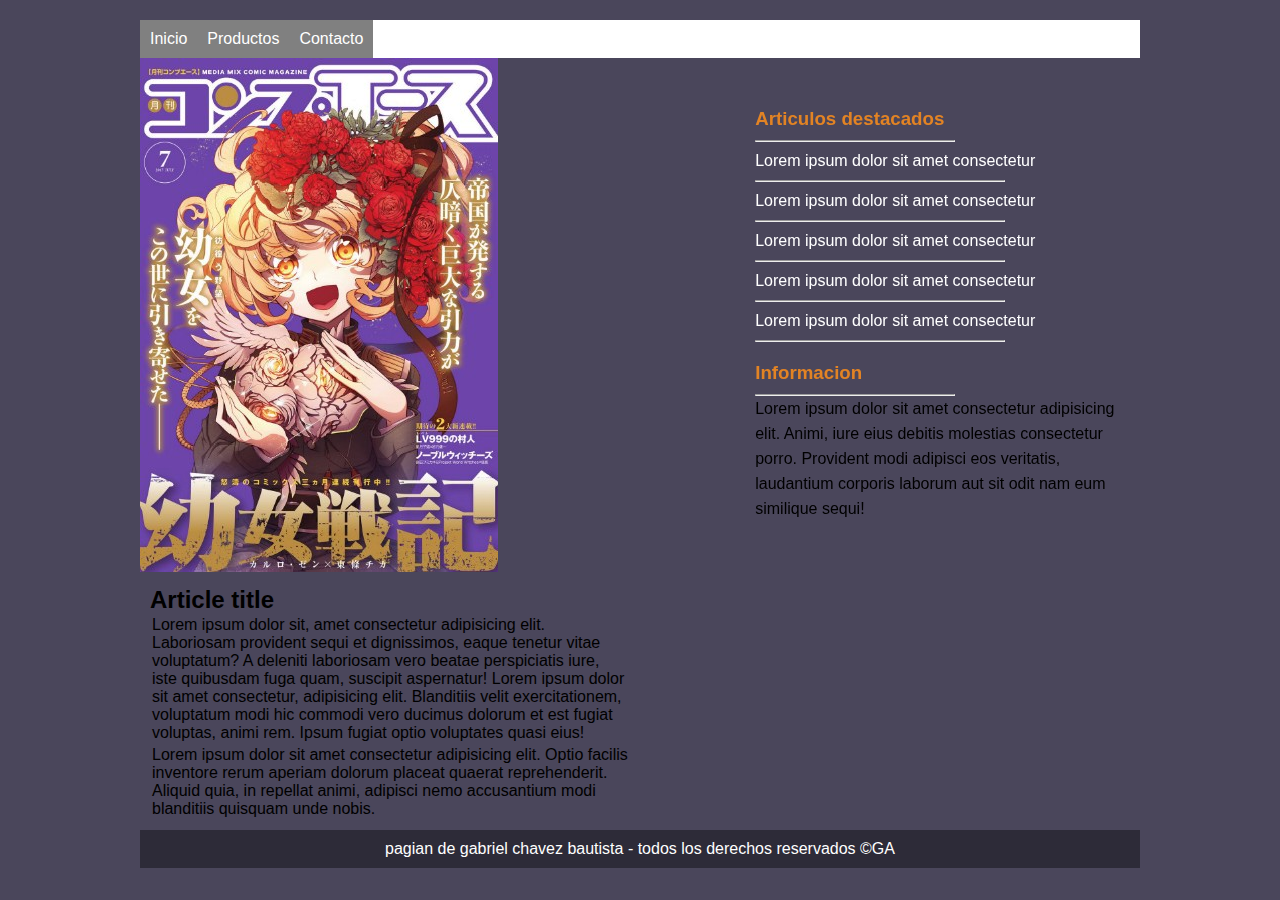
<file: index.html>
<!DOCTYPE html>
<html lang="en">
<head>
    <meta charset="UTF-8">
    <meta name="viewport" content="width=device-width, initial-scale=1.0">
    <link rel="stylesheet" href="Pruebas/style_p1.css">
    <title>Document</title>
</head>
<body>
    <div class="contenedor">
        <header>
            <nav>
                <ul>
                    <li><a href="#">Inicio</a></li>
                    <li><a href="#">Productos</a></li>
                    <li><a href="#">Contacto</a></li>
                </ul>
            </nav>
        </header>
        <section class="main">
            <div class="imagen">
                <img src="img/ScreenShot_20231009155623.jpg" alt="">
            </div>
            <section class="post">
                <article>
                        <h2>Article title</h2>
                    <p>
                        Lorem ipsum dolor sit, amet consectetur adipisicing elit. Laboriosam provident sequi et dignissimos, eaque tenetur vitae voluptatum? A deleniti laboriosam vero beatae perspiciatis iure, iste quibusdam fuga quam, suscipit aspernatur!
                        Lorem ipsum dolor sit amet consectetur, adipisicing elit. Blanditiis velit exercitationem, voluptatum modi hic commodi vero ducimus dolorum et est fugiat voluptas, animi rem. Ipsum fugiat optio voluptates quasi eius!
                    </p>
                    <p>
                        Lorem ipsum dolor sit amet consectetur adipisicing elit. Optio facilis inventore rerum aperiam dolorum placeat quaerat reprehenderit. Aliquid quia, in repellat animi, adipisci nemo accusantium modi blanditiis quisquam unde nobis.
                    </p>
                </article>
            </section>
        </section>
        <aside>
            <div class="widget">
                <h3 class="title">Articulos destacados</h3>
                <hr class="hr1">
                <ul>
                    <li><a href="#">Lorem ipsum dolor sit amet consectetur</a></li>
                    <hr>
                    <li><a href="#">Lorem ipsum dolor sit amet consectetur</a></li>
                    <hr>
                    <li><a href="#">Lorem ipsum dolor sit amet consectetur</a></li>
                    <hr>
                    <li><a href="#">Lorem ipsum dolor sit amet consectetur</a></li>
                    <hr>
                    <li><a href="#">Lorem ipsum dolor sit amet consectetur</a></li>
                    <hr>
                </ul>
            </div>
            <div class="widget">
                <h3 class="title">Informacion</h3>
                <hr class="hr1">
                <p>
                    Lorem ipsum dolor sit amet consectetur adipisicing elit. Animi, iure eius debitis molestias consectetur porro. Provident modi adipisci eos veritatis, laudantium corporis laborum aut sit odit nam eum similique sequi!
                </p>
            </div>
        </aside>
                <footer>
                    <p>pagian de gabriel chavez bautista - todos los derechos reservados &copy;GA</p>
                </footer>
    </div>
</body>
</html>
</file>
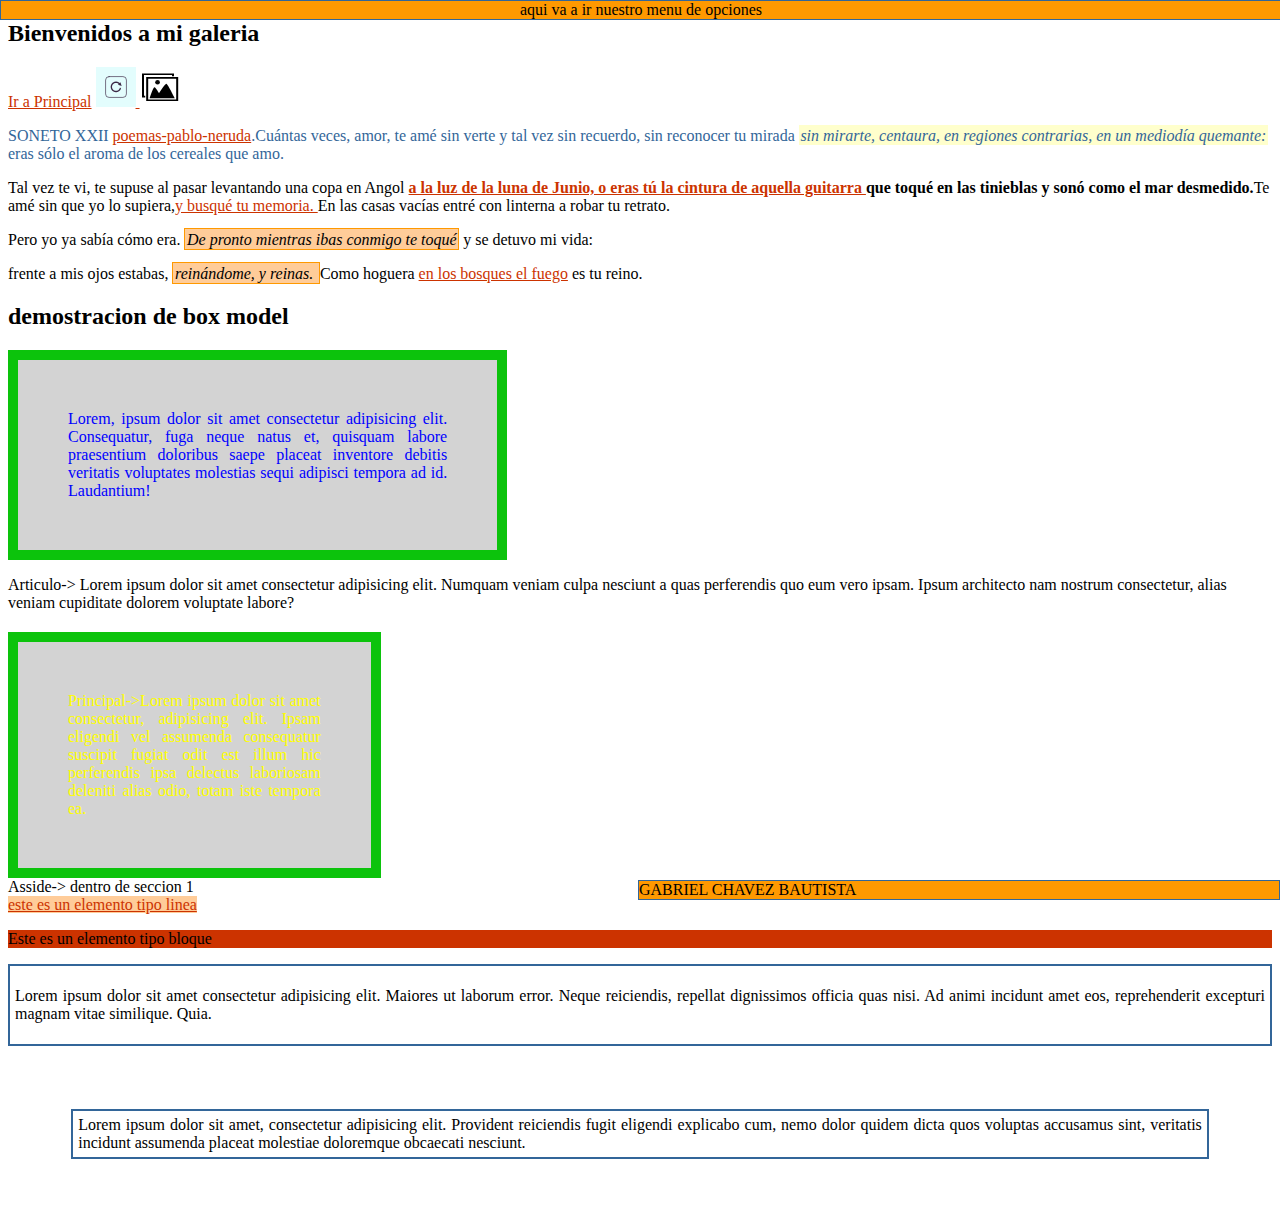
<file: paginas/galeria.html>
<!DOCTYPE html>
<html lang="en">
<head>
	<meta charset="UTF-8">
	<meta name="viewport" content="width=device-width, initial-scale=1.0">
	<title>Document</title>
	<link rel="stylesheet" href="../css/style.css">

</head>
<body>

<header class="header1">aqui va a ir nuestro menu de opciones</header>


	<h2> Bienvenidos a mi galeria</h2>
	<a href="../index.html">Ir a Principal</a>

	<a href="../index.html">
		<img src="../img/inicio.svg" width="40px"alt="Imagen no encontrada" stitle="Imagen para ir a inicio">
	</a>
	
	<a href="../paginas/galeria.html">
		<img src="../img/galeria.svg"width="40px" alt="Imagen no encontrada" title="Imagen para ir a galeria">
	</a>

	<div id="parrafo1">
		<p>SONETO XXII <a href="#">poemas-pablo-neruda</a>.Cuántas veces, amor, te amé sin verte y tal vez sin recuerdo,
			sin reconocer tu mirada <em>sin mirarte, centaura,
				en regiones contrarias, en un mediodía quemante:
				</em>eras sólo el aroma de los cereales que amo.
			</p>
	</div>

	<div class="parrafo2">
		<p>Tal vez te vi, te supuse al pasar levantando una copa
			en Angol <span><a href="#"> a la luz de la luna de Junio,
				o eras tú la cintura de aquella guitarra
				</a>que toqué en las tinieblas y sonó como el mar desmedido.</span>Te amé sin que yo lo supiera,<a href="#">y busqué tu memoria.
				</a>En las casas vacías entré con linterna a robar tu retrato.
			</p>
		<p>Pero yo ya sabía cómo era. <em class="especial">De pronto
			mientras ibas conmigo te toqué</em> y se detuvo mi vida:
		</p>
		<p>frente a mis ojos estabas, <em class="especial">reinándome, y reinas.
		</em>Como hoguera <a href="#">en los bosques el fuego</a> es tu reino.</p>
	</div>


<h2>demostracion de box model</h2>

<div class="ejemplo">Lorem, ipsum dolor sit amet consectetur adipisicing elit. Consequatur, fuga neque natus et, quisquam labore praesentium doloribus saepe placeat inventore debitis veritatis voluptates molestias sequi adipisci tempora ad id. Laudantium!</div>

<article class="articulo1">
	<p>Articulo-> Lorem ipsum dolor sit amet consectetur adipisicing elit. Numquam veniam culpa nesciunt a quas perferendis quo eum vero ipsam. Ipsum architecto nam nostrum consectetur, alias veniam cupiditate dolorem voluptate labore?</p>
</article>

<main class="main1">
	Principal->Lorem ipsum dolor sit amet consectetur, adipisicing elit. Ipsam eligendi vel assumenda consequatur suscipit fugiat odit est illum hic perferendis ipsa delectus laboriosam deleniti alias odio, totam iste tempora ea.
</main>

<section class="seccion1">
	<aside class="aside1">
		Asside-> dentro de seccion 1
	</aside>
</section>

<!-- TIPO LINEA -->
<a class="linea1" href="">este es un elemento tipo linea</a>
<!-- tipo bloque  -->
<p class="bloque1">Este es un elemento tipo bloque</p>

<div class="oculto">este divisor esta oculto</div>							

<div class="divstatic">
	<p>
		Lorem ipsum dolor sit amet consectetur adipisicing elit. Maiores ut laborum error. Neque reiciendis, repellat dignissimos officia quas nisi. Ad animi incidunt amet eos, reprehenderit excepturi magnam vitae similique. Quia.
	</p>
</div>

<div class="divrelative"> Lorem ipsum dolor sit amet, consectetur adipisicing elit. Provident reiciendis fugit eligendi explicabo cum, nemo dolor quidem dicta quos voluptas accusamus sint, veritatis incidunt assumenda placeat molestiae doloremque obcaecati nesciunt.</div>

<div class="divfixed1">GABRIEL CHAVEZ BAUTISTA</div>



</body>
</html>
</file>
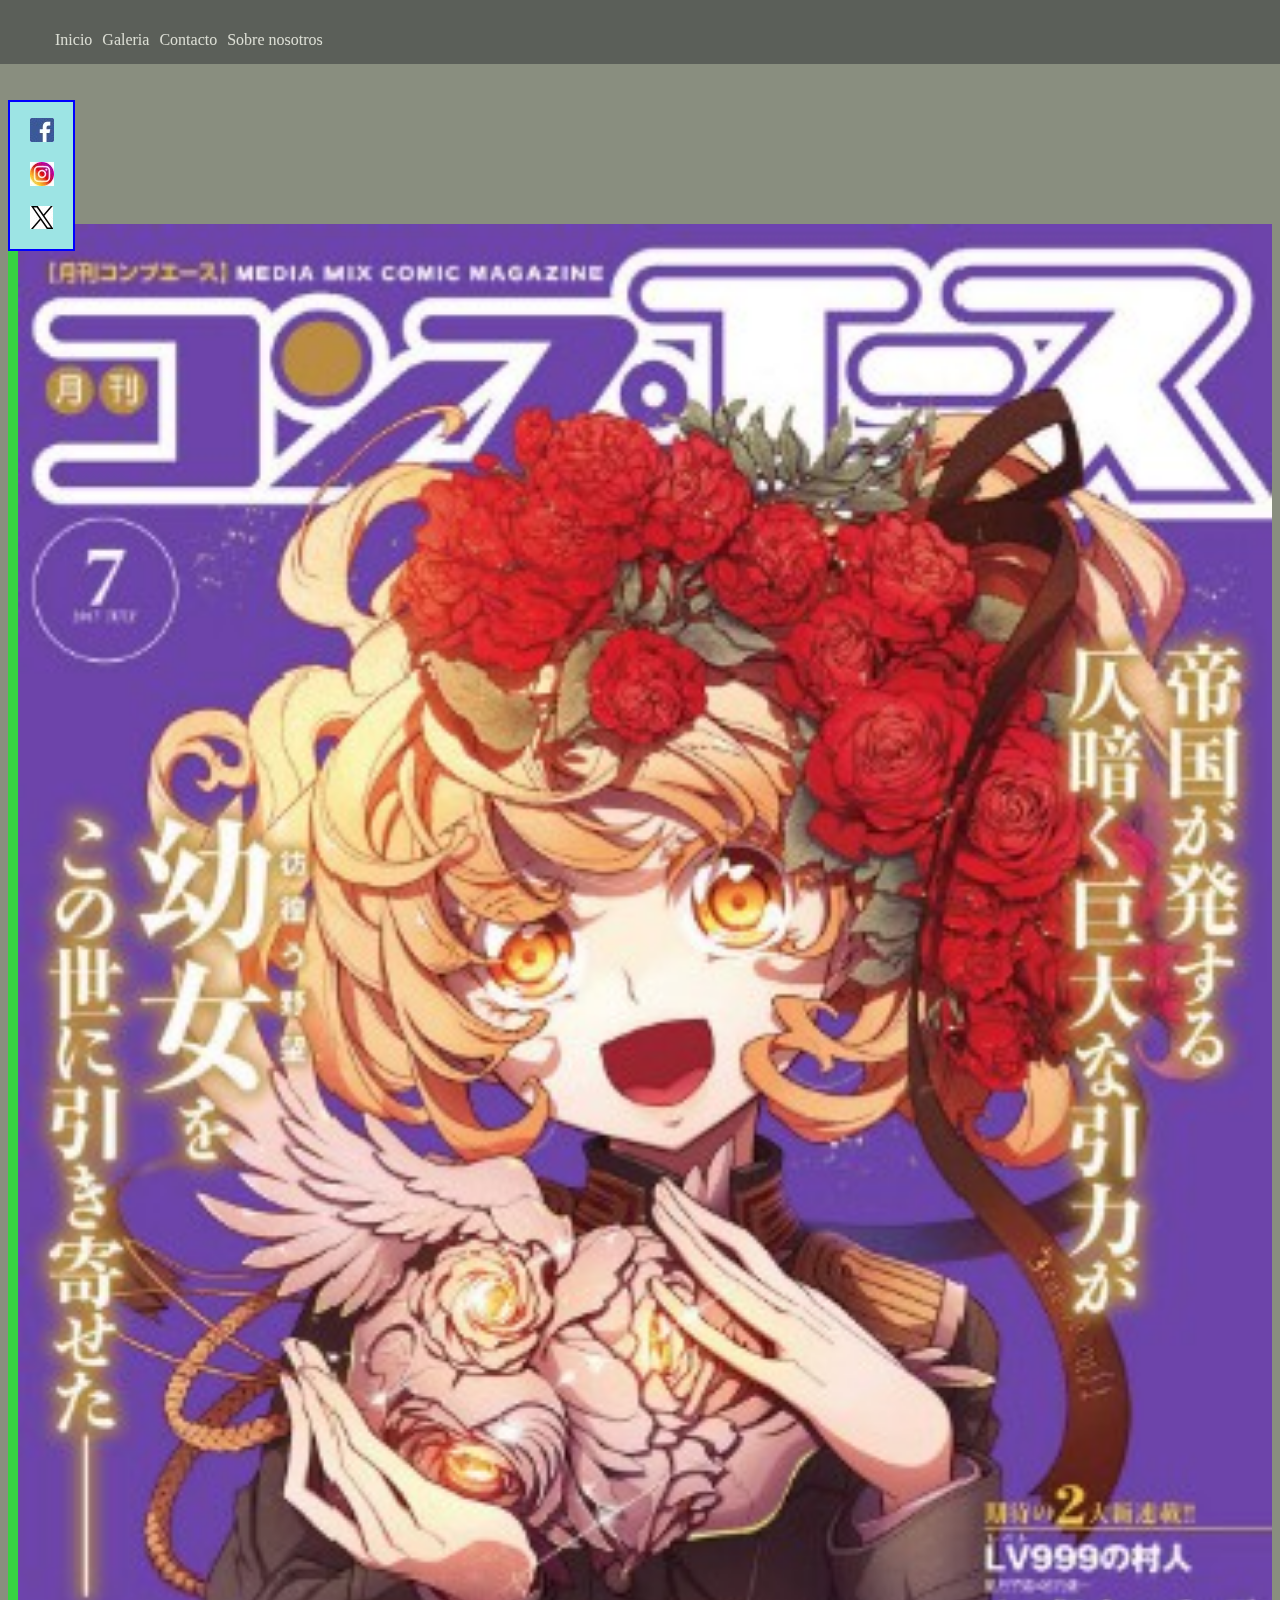
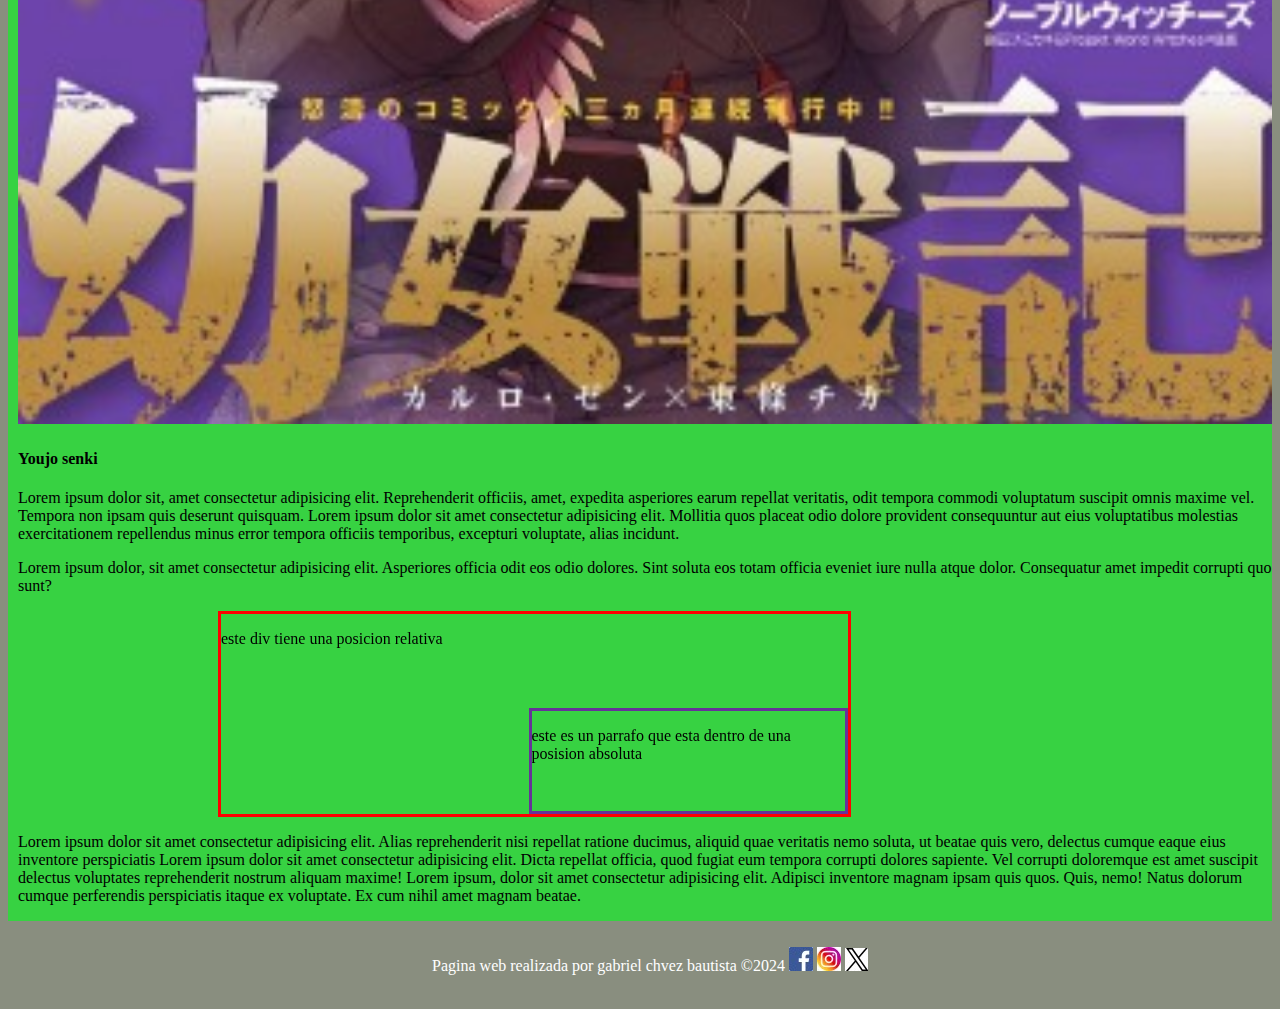
<file: paginas/layout.html>
<!DOCTYPE html>
<html>
<head>
    <meta charset="UTF-8" />
    <title>LAYOUT GABRIEL</title>
    <link rel="stylesheet" href="../css/styleLayout.css">
</head>
<body>
    <div class="posicionsticky">
        <p style="text-align: center;"><a href="https://www.facebook.com/" target="_blank"><img src="../img/Imagen de WhatsApp 2024-08-30 a las 09.32.47_cb61889a.jpg" alt=""></a>
        <p style="text-align: center;"><a href="https://www.instagram.com/" target="_blank"><img src="../img/Imagen de WhatsApp 2024-08-30 a las 09.32.46_3f6c49fa.jpg" alt=""></a>
        <p style="text-align: center;"><a href="https://x.com/?lang=es" target="_blank"><img src="../img/Imagen de WhatsApp 2024-08-30 a las 09.32.39_1b1432a6.jpg" alt=""></a></p>
    </div>
    <div class="container">
    <header class="headermenu">
        <nav class="menu">
            <ul>
                <li><a href="../index.html">Inicio</a></li>
                <li><a href="../paginas/layoutGaleria.html">Galeria</a></li>
                <li><a href="">Contacto</a></li>
                <li><a href="">Sobre nosotros</a></li>
            </ul>
        </nav>
    </header>

    <main class="descripcion" >
        <img src="../img/ScreenShot_20231009155623.jpg" alt="">
        <div class="texto">
            <h4>Youjo senki</h4>
            <p>
                Lorem ipsum dolor sit, amet consectetur adipisicing elit. Reprehenderit officiis, amet, expedita asperiores earum repellat veritatis, odit tempora commodi voluptatum suscipit omnis maxime vel. Tempora non ipsam quis deserunt quisquam.
                Lorem ipsum dolor sit amet consectetur adipisicing elit. Mollitia quos placeat odio dolore provident consequuntur aut eius voluptatibus molestias exercitationem repellendus minus error tempora officiis temporibus, excepturi voluptate, alias incidunt.
            </p>
            <p>
                Lorem ipsum dolor, sit amet consectetur adipisicing elit. Asperiores officia odit eos odio dolores. Sint soluta eos totam officia eveniet iure nulla atque dolor. Consequatur amet impedit corrupti quo sunt?
            </p>
        </div>

        <div class="posicionRelativa">
            <p>este div tiene una posicion relativa</p>
            <div class="posicionAbsoluta">
                <p>este es un parrafo que esta dentro de una posision absoluta</p>
            </div>
        </div>

        
        <div><p>Lorem ipsum dolor sit amet consectetur adipisicing elit. Alias reprehenderit nisi repellat ratione ducimus, aliquid quae veritatis nemo soluta, ut beatae quis vero, delectus cumque eaque eius inventore perspiciatis Lorem ipsum dolor sit amet consectetur adipisicing elit. Dicta repellat officia, quod fugiat eum tempora corrupti dolores sapiente. Vel corrupti doloremque est amet suscipit delectus voluptates reprehenderit nostrum aliquam maxime! Lorem ipsum, dolor sit amet consectetur adipisicing elit. Adipisci inventore magnam ipsam quis quos. Quis, nemo! Natus dolorum cumque perferendis perspiciatis itaque ex voluptate. Ex cum nihil amet magnam beatae.</p></div>
    </main>

    
    <footer>
    <p>Pagina web realizada por gabriel chvez bautista &copy;2024
        <a href="https://www.facebook.com/" target="_blank"><img src="../img/Imagen de WhatsApp 2024-08-30 a las 09.32.47_cb61889a.jpg" alt=""></a>
        <a href="https://www.instagram.com/" target="_blank"><img src="../img/Imagen de WhatsApp 2024-08-30 a las 09.32.46_3f6c49fa.jpg" alt=""></a>
        <a href="https://x.com/?lang=es" target="_blank"><img src="../img/Imagen de WhatsApp 2024-08-30 a las 09.32.39_1b1432a6.jpg" alt=""></a>
    </p>
    
</footer>
    </div>








</body>
</html>
</file>
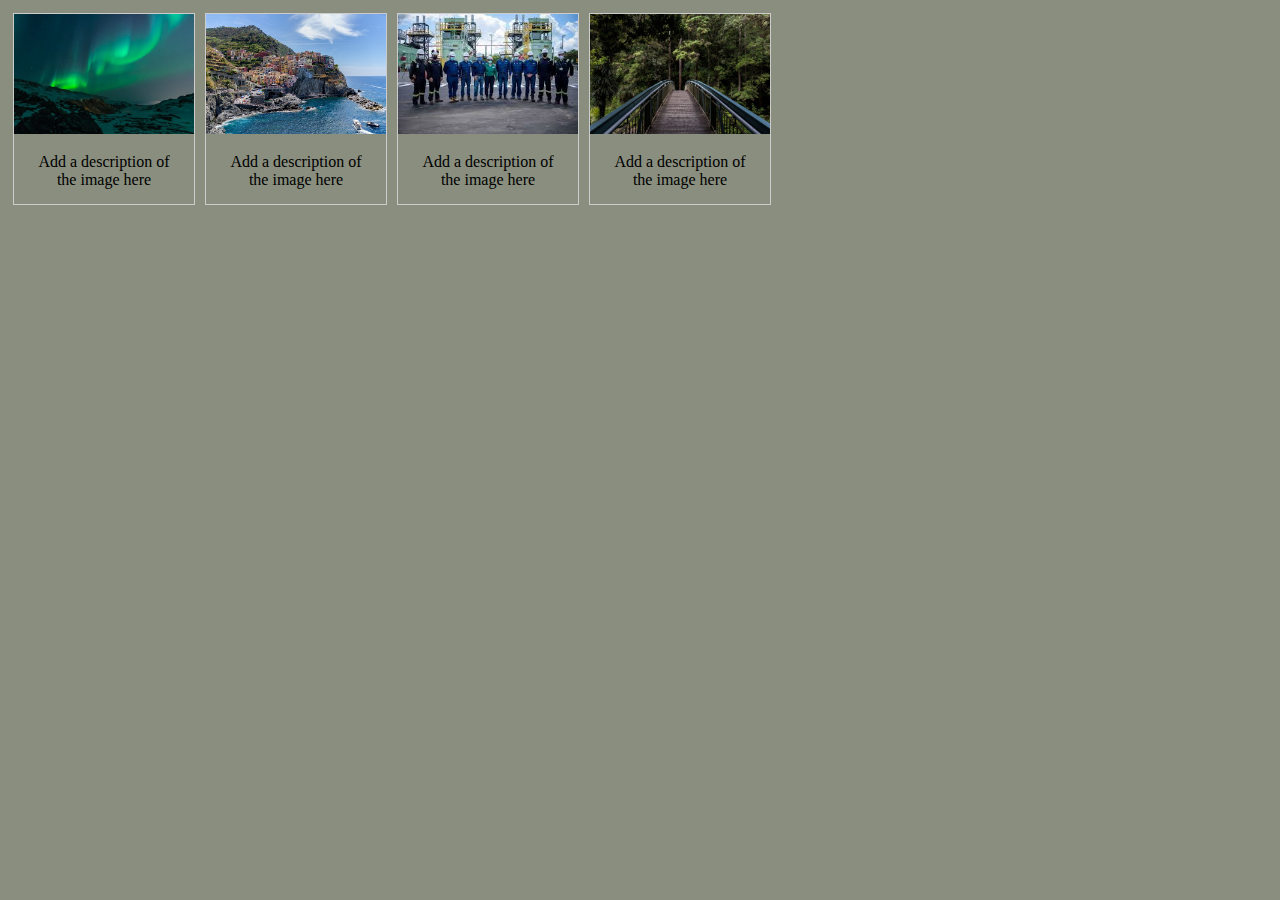
<file: paginas/layoutGaleria.html>
<!DOCTYPE html>
<html lang="en">
<head>
    <meta charset="UTF-8">
    <meta name="viewport" content="width=device-width, initial-scale=1.0">
    <title>layout galeria</title>
    <link rel="stylesheet" href="../css/styleLayout.css">
</head>
<body>
    <!-- aqui comienza GALERY -->
    <div class="gallery">
        <a target="_blank" href="img_5terre.jpg">
        <img src="../img/img_lights.jpg" alt="Cinque Terre" width="600" height="400">
        </a>
        <div class="desc">Add a description of the image here</div>
    </div>
    
    <div class="gallery">
        <a target="_blank" href="img_forest.jpg">
        <img src="../img/img_5terre.jpg" alt="Forest" width="600" height="400">
        </a>
        <div class="desc">Add a description of the image here</div>
    </div>
    
    <div class="gallery">
        <a target="_blank" href="img_lights.jpg">
        <img src="../img/images.jpeg" alt="Northern Lights" width="600" height="400">
        </a>
        <div class="desc">Add a description of the image here</div>
    </div>
    
    <div class="gallery">
        <a target="_blank" href="img_mountains.jpg">
        <img src="../img/img_forest.jpg" alt="Mountains" width="600" height="400">
        </a>
        <div class="desc">Add a description of the image here</div>
    </div>
    <!-- aqui termina GALERY -->
</body>
</html>
</file>
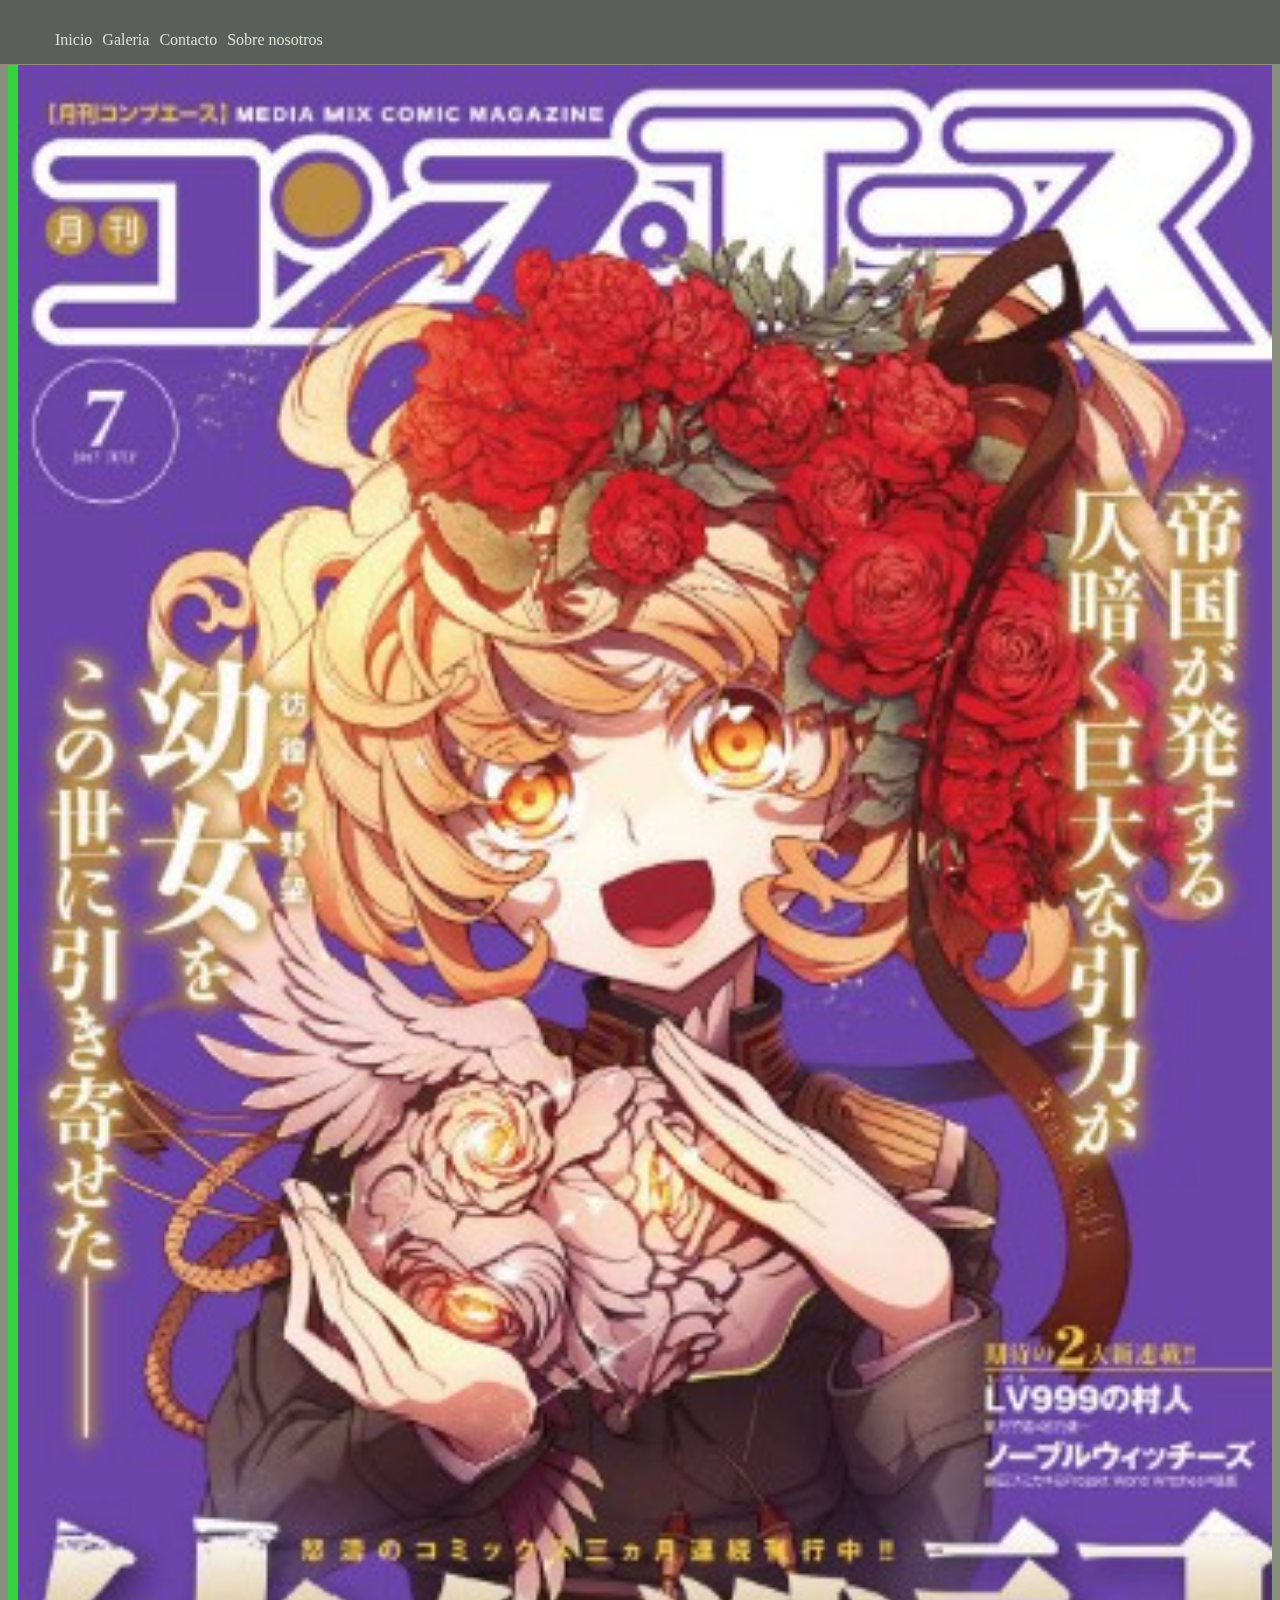
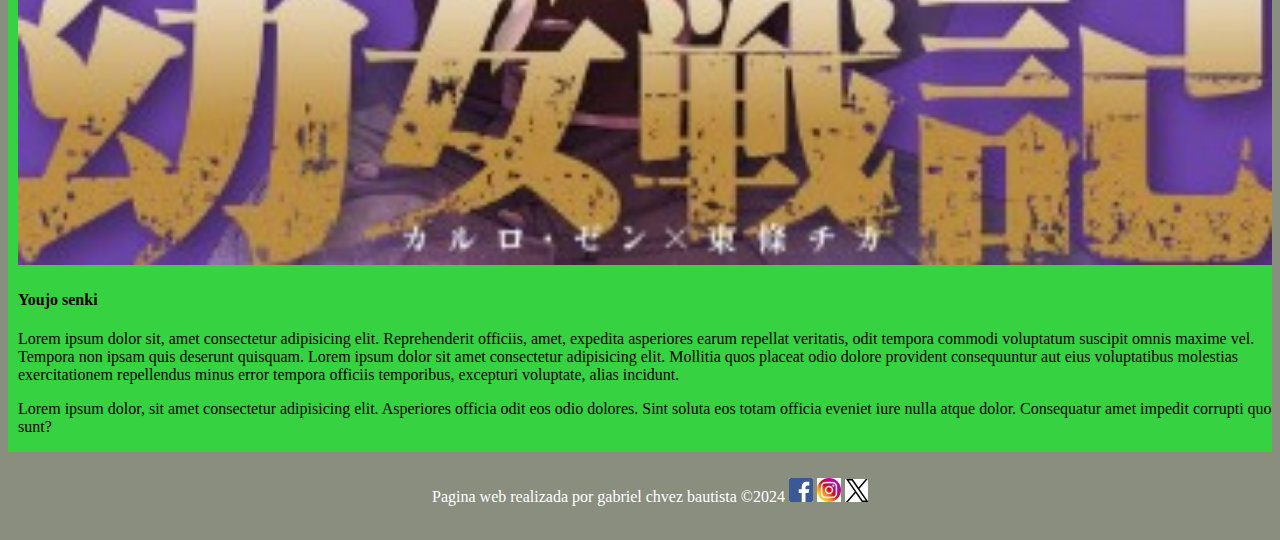
<file: paginas/mockap.html>
<!DOCTYPE html>
<html>
<head>
    <meta charset="UTF-8" />
    <title>mockup GABRIEL</title>
    <link rel="stylesheet" href="../css/style_mockup.css">
</head>
<body>
    <div class="container">
    <header class="headermenu">
        <nav class="menu">
            <ul>
                <li><a href="../index.html">Inicio</a></li>
                <li><a href="../paginas/galeria.html">Galeria</a></li>
                <li><a href="">Contacto</a></li>
                <li><a href="">Sobre nosotros</a></li>
            </ul>
        </nav>
    </header>

    <main class="descripcion">
        <img src="../img/ScreenShot_20231009155623.jpg" alt="">
        <div class="texto">
            <h4>Youjo senki</h4>
            <p>
                Lorem ipsum dolor sit, amet consectetur adipisicing elit. Reprehenderit officiis, amet, expedita asperiores earum repellat veritatis, odit tempora commodi voluptatum suscipit omnis maxime vel. Tempora non ipsam quis deserunt quisquam.
                Lorem ipsum dolor sit amet consectetur adipisicing elit. Mollitia quos placeat odio dolore provident consequuntur aut eius voluptatibus molestias exercitationem repellendus minus error tempora officiis temporibus, excepturi voluptate, alias incidunt.
            </p>
            <p>
                Lorem ipsum dolor, sit amet consectetur adipisicing elit. Asperiores officia odit eos odio dolores. Sint soluta eos totam officia eveniet iure nulla atque dolor. Consequatur amet impedit corrupti quo sunt?
            </p>

        </div>
    </main>

    
    <footer>
    <p>Pagina web realizada por gabriel chvez bautista &copy;2024
        <a href="https://www.facebook.com/" target="_blank"><img src="../img/Imagen de WhatsApp 2024-08-30 a las 09.32.47_cb61889a.jpg" alt=""></a>
        <a href="https://www.instagram.com/" target="_blank"><img src="../img/Imagen de WhatsApp 2024-08-30 a las 09.32.46_3f6c49fa.jpg" alt=""></a>
        <a href="https://x.com/?lang=es" target="_blank"><img src="../img/Imagen de WhatsApp 2024-08-30 a las 09.32.39_1b1432a6.jpg" alt=""></a>
    </p>
    
</footer>
    </div>








</body>
</html>
</file>
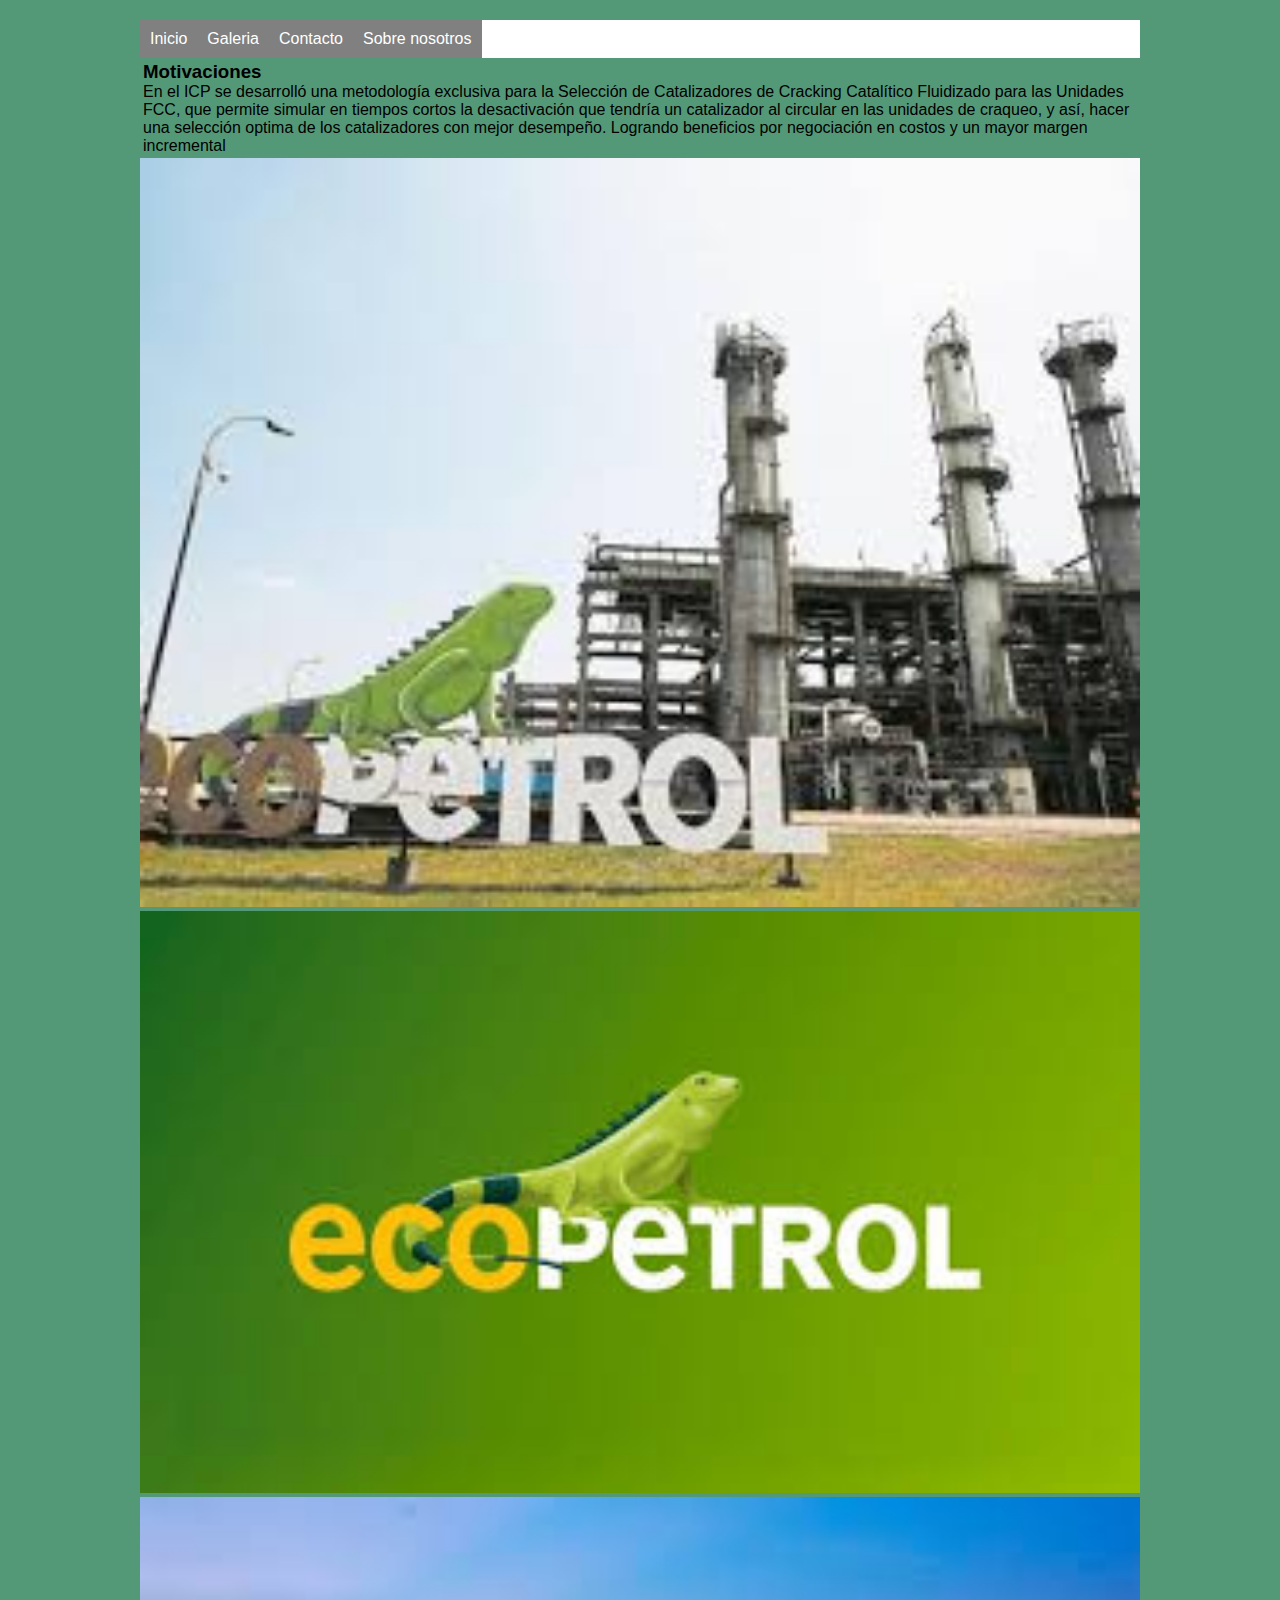
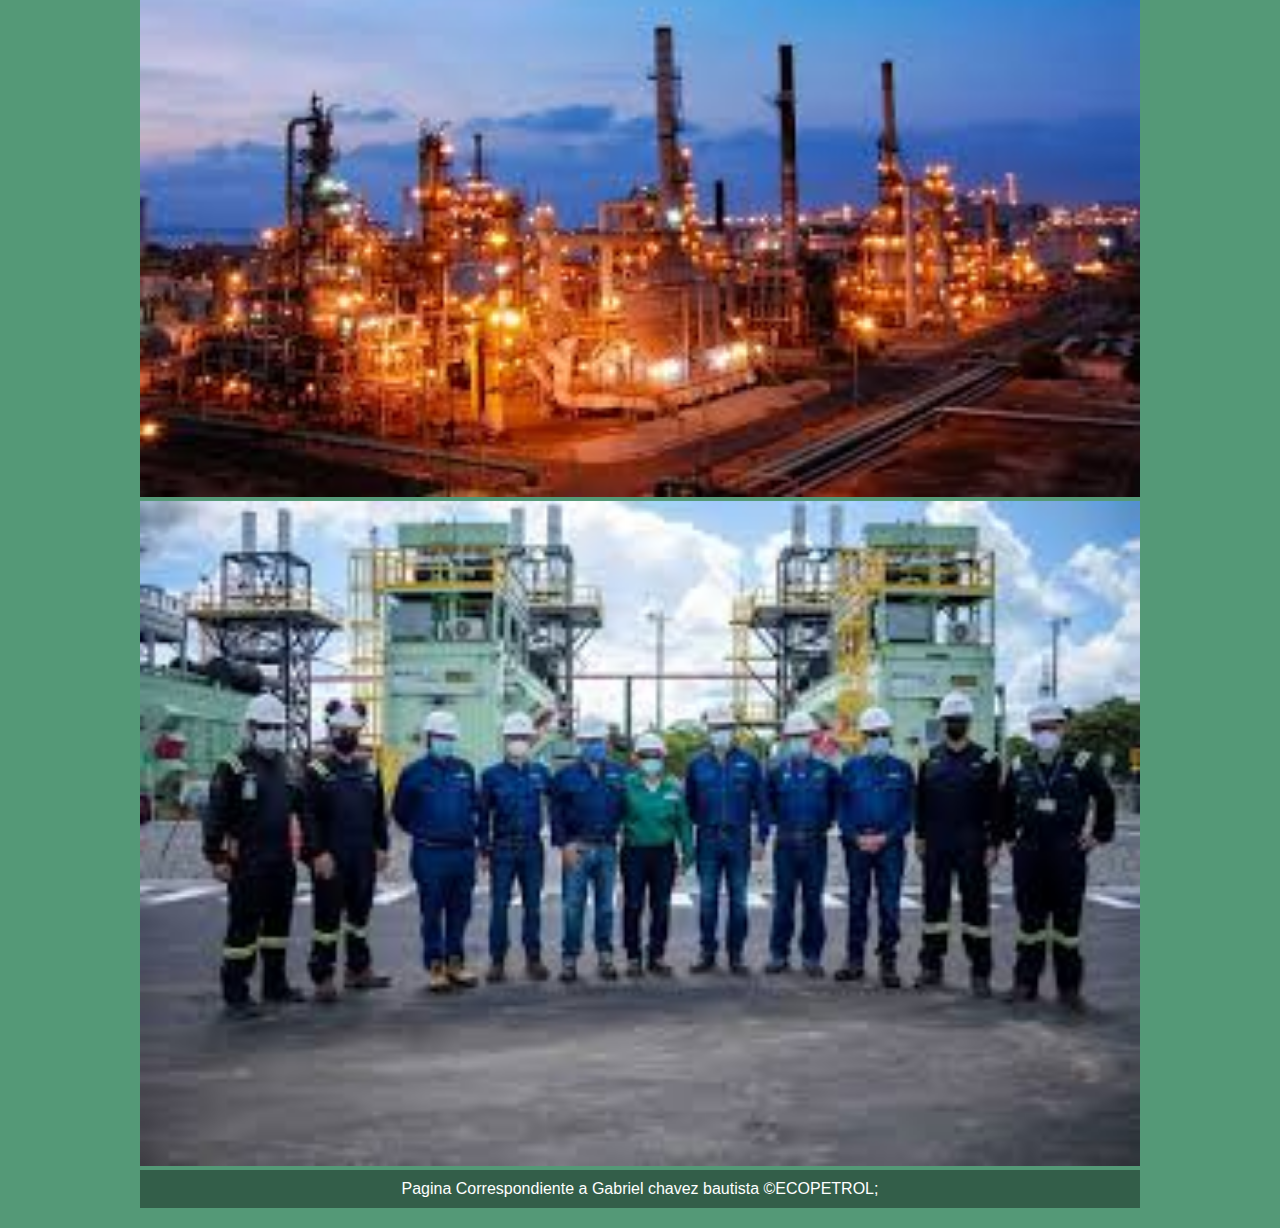
<file: Parcial_1/galeria.html>
<!DOCTYPE html>
<html>
<head>
    <meta charset="UTF-8" />
    <title>Ecopetrol--Galeria</title>
    <link rel="stylesheet" href="../Parcial_1/style_p.css">
</head>
<body>
    <div class="contenedor">
        <header>
            <nav>
                <ul>
                    <li><a href="../Parcial_1/parcial1.html">Inicio</a></li>
                    <li><a href="#">Galeria</a></li>
                    <li><a href="../Parcial_1/contacto.html">Contacto</a></li>
                    <li><a href="#">Sobre nosotros</a></li>
                </ul>
            </nav>
        </header>
        <section class="main">
            <div class="widget">
                <h3 class="title">Motivaciones</h3>
                <p>
                    En el ICP se desarrolló una metodología exclusiva para la Selección de Catalizadores de Cracking Catalítico Fluidizado para las Unidades FCC, que permite simular en tiempos cortos la desactivación que tendría un catalizador al circular en las unidades de craqueo,  y así, hacer una selección optima de los catalizadores con mejor desempeño. Logrando beneficios por negociación en costos y un mayor margen incremental
                </p>
            </div>
            <div class="imagenes2">
                <img src="../img/descarga (1).jpeg" alt="">
                <img src="../img/descarga.jpeg" alt="">
                <br>
                <img src="../img/images (1).jpeg" alt="">
                <br>
                <img src="../img/images.jpeg" alt="">
                
            </div>
        </section>
                <footer>
                    <p>Pagina Correspondiente a Gabriel chavez bautista &copyECOPETROL;</p>
                </footer>
    </div>
</body>
</html>
</file>
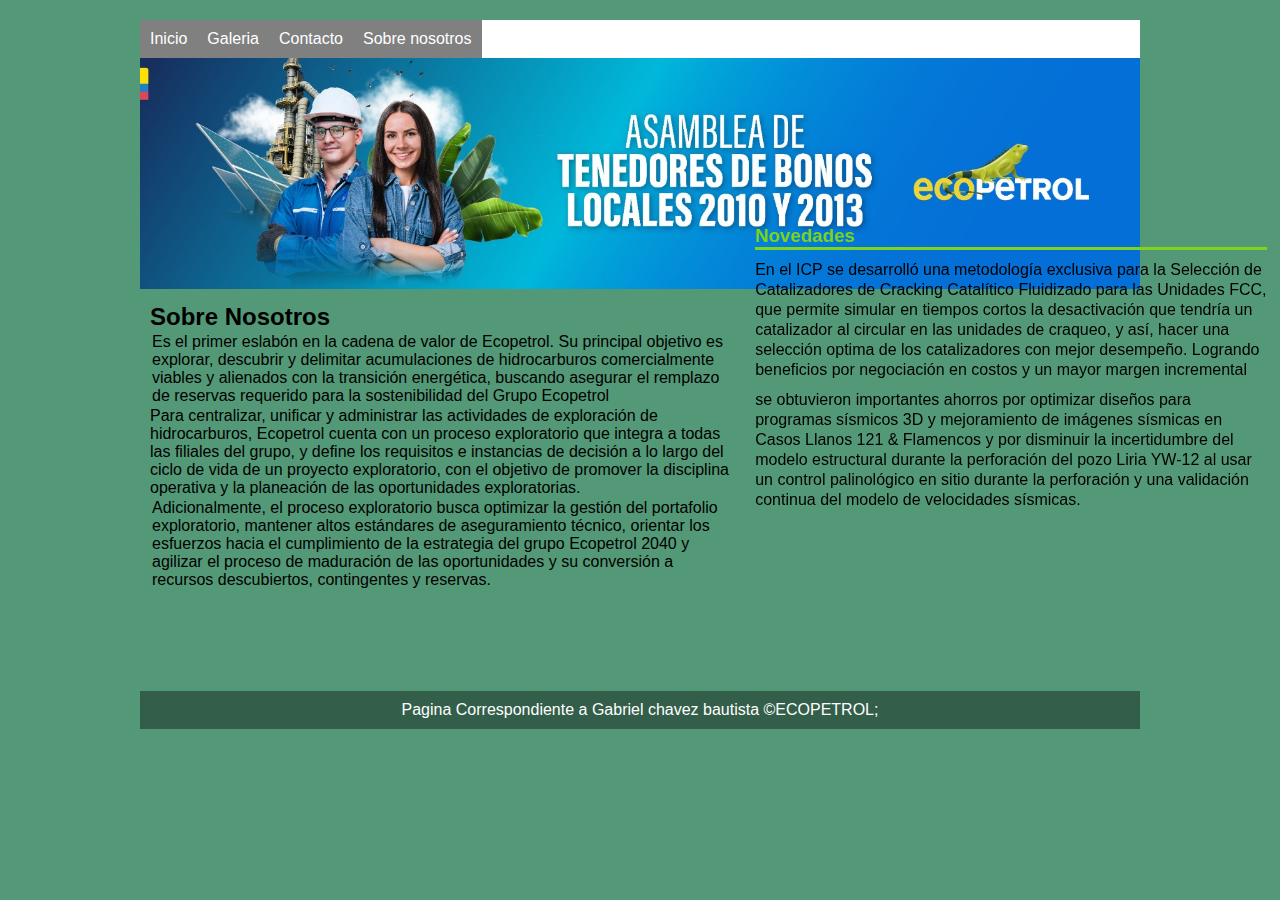
<file: Parcial_1/parcial1.html>
<!DOCTYPE html>
<html>
<head>
    <meta charset="UTF-8" />
    <title>Inicio--ECOPETROL</title>
    <link rel="stylesheet" href="../Parcial_1/style_p.css">
</head>
<body>
    <div class="contenedor">
        <header>
            <nav>
                <ul>
                    <li><a href="#">Inicio</a></li>
                    <li><a href="../Parcial_1/galeria.html">Galeria</a></li>
                    <li><a href="../Parcial_1/contacto.html">Contacto</a></li>
                    <li><a href="#">Sobre nosotros</a></li>
                </ul>
            </nav>
        </header>
        <section class="main">
            <div class="imagenes">
                <img class="img1" src="../img/banner.jpeg" alt="">
            </div>
            <section class="post">
                <article>
                        <h2>Sobre Nosotros</h2>
                        <p>
                            Es el primer eslabón en la cadena de valor de Ecopetrol. Su principal objetivo es explorar, descubrir y delimitar acumulaciones de hidrocarburos comercialmente viables y alienados con la transición energética, buscando asegurar el remplazo de reservas requerido para la sostenibilidad del Grupo Ecopetrol
                        </p>
                        Para centralizar, unificar y administrar las actividades de exploración de hidrocarburos, Ecopetrol cuenta con un proceso exploratorio que integra a todas las filiales del grupo, y define los requisitos e instancias de decisión a lo largo del ciclo de vida de un proyecto exploratorio, con el objetivo de promover la disciplina operativa y la planeación de las oportunidades exploratorias.
                        <p>
                            Adicionalmente, el proceso exploratorio busca optimizar la gestión del portafolio exploratorio, mantener altos estándares de aseguramiento técnico, orientar los esfuerzos hacia el cumplimiento de la estrategia del grupo Ecopetrol 2040 y agilizar el proceso de maduración de las oportunidades y su conversión a recursos descubiertos, contingentes y reservas.
                        </p>
                </article>
            </section>
        </section>
        <aside>
            <div class="widget">
                <h3 class="title">Novedades</h3>

                <p>
                    En el ICP se desarrolló una metodología exclusiva para la Selección de Catalizadores de Cracking Catalítico Fluidizado para las Unidades FCC, que permite simular en tiempos cortos la desactivación que tendría un catalizador al circular en las unidades de craqueo,  y así, hacer una selección optima de los catalizadores con mejor desempeño. Logrando beneficios por negociación en costos y un mayor margen incremental
                </p>
                <p>
                    se obtuvieron importantes ahorros por optimizar diseños para programas sísmicos 3D y mejoramiento de imágenes sísmicas en Casos Llanos 121 & Flamencos y por disminuir la incertidumbre del modelo estructural durante la perforación del pozo Liria YW-12 al usar un control palinológico en sitio durante la perforación y una validación continua del modelo de velocidades sísmicas.
                </p>
            </div>
        </aside>
                <footer>
                    <p>Pagina Correspondiente a Gabriel chavez bautista &copyECOPETROL;</p>
                </footer>
    </div>
</body>
</html>
</file>
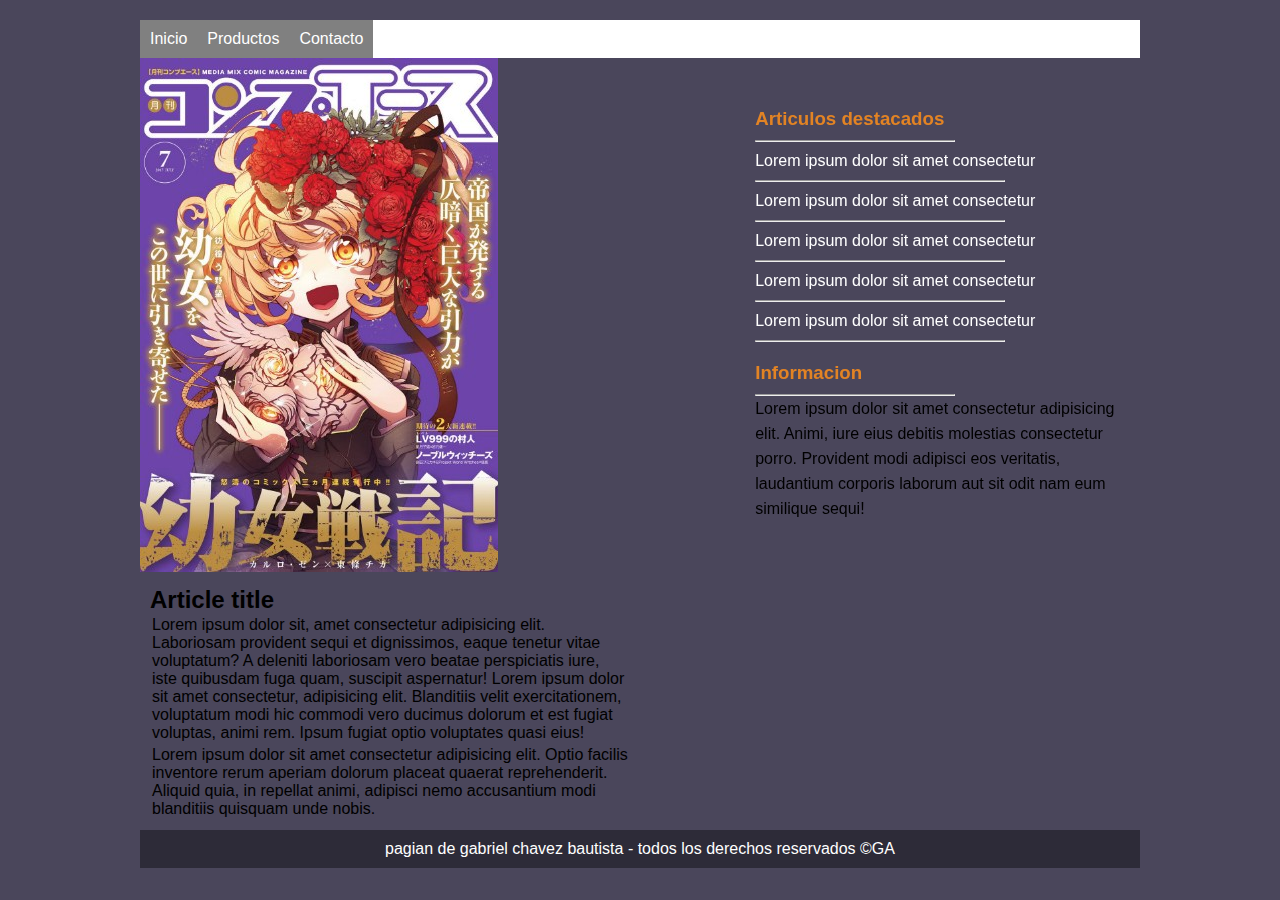
<file: Pruebas/prueba 1.html>
<!DOCTYPE html>
<html lang="en">
<head>
    <meta charset="UTF-8">
    <meta name="viewport" content="width=device-width, initial-scale=1.0">
    <link rel="stylesheet" href="../Pruebas/style_p1.css">
    <title>Document</title>
</head>
<body>
    <div class="contenedor">
        <header>
            <nav>
                <ul>
                    <li><a href="#">Inicio</a></li>
                    <li><a href="#">Productos</a></li>
                    <li><a href="#">Contacto</a></li>
                </ul>
            </nav>
        </header>
        <section class="main">
            <div class="imagen">
                <img src="../img/ScreenShot_20231009155623.jpg" alt="">
            </div>
            <section class="post">
                <article>
                        <h2>Article title</h2>
                    <p>
                        Lorem ipsum dolor sit, amet consectetur adipisicing elit. Laboriosam provident sequi et dignissimos, eaque tenetur vitae voluptatum? A deleniti laboriosam vero beatae perspiciatis iure, iste quibusdam fuga quam, suscipit aspernatur!
                        Lorem ipsum dolor sit amet consectetur, adipisicing elit. Blanditiis velit exercitationem, voluptatum modi hic commodi vero ducimus dolorum et est fugiat voluptas, animi rem. Ipsum fugiat optio voluptates quasi eius!
                    </p>
                    <p>
                        Lorem ipsum dolor sit amet consectetur adipisicing elit. Optio facilis inventore rerum aperiam dolorum placeat quaerat reprehenderit. Aliquid quia, in repellat animi, adipisci nemo accusantium modi blanditiis quisquam unde nobis.
                    </p>
                </article>
            </section>
        </section>
        <aside>
            <div class="widget">
                <h3 class="title">Articulos destacados</h3>
                <hr class="hr1">
                <ul>
                    <li><a href="#">Lorem ipsum dolor sit amet consectetur</a></li>
                    <hr>
                    <li><a href="#">Lorem ipsum dolor sit amet consectetur</a></li>
                    <hr>
                    <li><a href="#">Lorem ipsum dolor sit amet consectetur</a></li>
                    <hr>
                    <li><a href="#">Lorem ipsum dolor sit amet consectetur</a></li>
                    <hr>
                    <li><a href="#">Lorem ipsum dolor sit amet consectetur</a></li>
                    <hr>
                </ul>
            </div>
            <div class="widget">
                <h3 class="title">Informacion</h3>
                <hr class="hr1">
                <p>
                    Lorem ipsum dolor sit amet consectetur adipisicing elit. Animi, iure eius debitis molestias consectetur porro. Provident modi adipisci eos veritatis, laudantium corporis laborum aut sit odit nam eum similique sequi!
                </p>
            </div>
        </aside>
                <footer>
                    <p>pagian de gabriel chavez bautista - todos los derechos reservados &copy;GA</p>
                </footer>
    </div>
</body>
</html>
</file>
<file: Pruebas/style_p1.css>
*{
    margin: 0;
    padding: 0;
    -webkit-box-sizing: border-box;
    -moz-box-sizing: border-box;
    box-sizing: border-box;
}

body{
    font-family: Arial,sans-serif;
    font-size: 16px;
    background: #4a465b;
}

.contenedor{
    width: 95%;
    max-width: 1000px;
    min-width: 500px;
    margin: 20px auto;
    overflow: hidden;
}

.contenedor .post{
    width: 50%;
}

header{
    background-color: #fff;
}

header nav ul {
    list-style: none;
    overflow: hidden;
}
header nav ul li{
    float: left;
}
header nav ul li a{
    text-decoration: none;
    display: inline-block;
    background-color:grey;
    padding: 10px;
    color: #fff;
}
.post{
    padding: 10px;
}
.post p{
    padding: 2px;
}

aside{
    position: fixed;
    top: 12%;
    width: 30%;
    left: 59%;
}
aside hr{
    width: 250px;
}
aside .hr1{
    width: 200px;
    color:  #e28324;
}
aside .widget{
    margin-bottom: 20px;
}
aside .widget .title{
    color: #e28324;
    border-bottom: ipx solid #e28324;
    margin-bottom: 10px;
}
aside .widget ul{
    list-style: none;
}
aside .widget ul li{
    border-bottom: px solid rgba(255, 255, 255, 0.2);
    padding: 10px 0;
}
aside .widget ul li a{
    color: #fff;
    text-decoration: none;
}
aside .widget ul li a:hover{
    color: #ff8398;
}
aside .widget p{
    line-height: 25px;
}
footer{
    width: 100%;
    overflow: hidden;
    text-align: center;
    background: #00000062;
    color: #fff;
    padding: 10px 0;
}
</file>
<file: css/style.css>
/* Comentario */

body{
    font: 1em/1.3arial,helvetica,sans-serif;
}

.primero{
    background-color: red;
}

#segundo{
    background-color: aquamarine;
}

head{
    p{
        font: 1em/1.3 Arial,Helvetica,sans-serif;
        color: #555;
    }
}

#parrafo1 {
    color:  #336699;
        
}


a{
    color: #CC3300;
}

#parrafo1 em {
    background: #FFFFCC;
    padding: .1em; 
}

.especial {
    background: #FFCC99;
    border: 1px solid #FF9900;
    padding: .1em;
}
.parrafo2 span {
    font-weight: bold;
}

.ejemplo{
    background-color: lightgrey;
	width: 30%;
    border: 10px solid rgb(12, 195, 12);
    padding: 50px;
    text-align: justify;
    color: blue;
    /*float: left;*/
}
s
.articulo1{
    background-color: lightgrey;
	width: 20%;
    border: 10px solid rgb(12, 195, 12);
    padding: 50px;
    text-align: justify;
    color: tomato;
    margin-top: 20px;
    /*float: left;*/
}

.main1{
    background-color: lightgrey;
	width: 20%;
    border: 10px solid rgb(12, 195, 12);
    padding: 50px;
    text-align: justify;
    color: yellow;
    margin-top: 20px;
    /*float: left;*/
}

.linea1{
    background-color: #FFCC99;
}

.bloque1{
    background-color: #CC3300;
}

.oculto{
    display: none;
}

.divstatic{
    position: static;
    border: #336699 solid 2px;
    padding: 5px;
    text-align: justify;
}

.divrelative{
    position: relative;
    margin: 5%;
    border: #336699 solid 2px;
    padding: 5px;
    text-align: justify;
}

.divfixed1{
    position: fixed;
    bottom: 0;
    right: 0;
    width: 50%;
    border: #336699 solid 1px;
    background-color: #FF9900;
    margin-top: 10px;
}

.header1{
    position: fixed;
    top: 0;
    left: 0;
    width: 100%;
    text-align: center;
    border: #336699 solid 1px;
    background-color: #FF9900;
}
</file>
<file: css/styleLayout.css>
body{
    background-color: rgb(137, 142, 127);
}


.container{
    background-color: #23e333cc;
    width: 100%;
    /* padding: 5px; */
    margin: auto;/*esto es centar el container*/
    margin-top: 65px;
}

.headermenu{
    position: fixed;
    top: 0;
    left: 0;
    width: 100%;
    padding: 10px;
    background-color:#474b48b1;
    color: whitesmoke;
}
.descripcion{
    font-family: Verdana;
    padding-left: 10px;
}

/*primera forma de accerder al menu*/
/*
header nav ul li{
    list-style: none;
    }
*/

/*seunda froma de acceder al menu*/
.menu ul li{
    list-style: none;
    float: left;
}
.menu ul li a{
    color: rgba(240, 241, 232, 0.868);
    text-decoration: none;
    display: inline-block;
    padding: 5px;
    /* background-color: brown; */
}
/* evento sobre el objeto y se llama ( hover ) */
.menu ul li a:hover{
    color: rgba(0, 0, 0, 0.829);
    background-color:rgba(255, 255, 255, 0.589);
}

.container main img{
    width: 100%;
}

footer{
    background-color: rgb(137, 142, 127);
    width: 100%;
    padding: 10px;
    text-align: center;
    color: white;
}

div .posicionRelativa{
    position: relative;
    width: 50%;
    height: 200px;
    border: 3px solid red;
    left: 200px;
}
div .posicionAbsoluta{
    position: absolute;
    right: 0px;
    width: 50%;
    height: 100px;
    border: 3px solid rebeccapurple;
    bottom: 0px;
    overflow: auto;
}

.posicionsticky{
    position: sticky;
    border: 2px solid blue;
    top: 100px;
    background-color: rgb(157, 228, 228);
    width: 5%;
}

div.gallery {
    margin: 5px;
    border: 1px solid #ccc;
    float: left;
    width: 180px;
}  
div.gallery:hover {
    border: 1px solid #777;
    width: 190px;
}

div.gallery img {
    width: 100%;
    height: auto;
}

div.desc {
    padding: 15px;
    text-align: center;
}
</file>
<file: css/style_mockup.css>
body{
    background-color: rgb(137, 142, 127);
}


.container{
    background-color: #23e333cc;
    width: 100%;
    /* padding: 5px; */
    margin: auto;/*esto es centar el container*/
    margin-top: 65px;
}

.headermenu{
    position: fixed;
    top: 0;
    left: 0;
    width: 100%;
    padding: 10px;
    background-color:#474b48b1;
    color: whitesmoke;
}
.descripcion{
    font-family: Verdana;
    padding-left: 10px;
}

/*primera forma de accerder al menu*/
/*
header nav ul li{
    list-style: none;
    }
*/

/*seunda froma de acceder al menu*/
.menu ul li{
    list-style: none;
    float: left;
}
.menu ul li a{
    color: rgba(240, 241, 232, 0.868);
    text-decoration: none;
    display: inline-block;
    padding: 5px;
    /* background-color: brown; */
}
/* evento sobre el objeto y se llama ( hover ) */
.menu ul li a:hover{
    color: rgba(0, 0, 0, 0.829);
    background-color:rgba(255, 255, 255, 0.589);
}

.container main img{
    width: 100%;
}

footer{
    background-color: rgb(137, 142, 127);
    width: 100%;
    padding: 10px;
    text-align: center;
    color: white;
}
</file>
<file: Parcial_1/style_p.css>
*{
    margin: 0;
    padding: 0;
    -webkit-box-sizing: border-box;
    -moz-box-sizing: border-box;
    box-sizing: border-box;
}

body{
    font-family: Arial,sans-serif;
    font-size: 16px;
    background: #549977;
}

.imagenes .img1{
    width: 100%;
}

.imagenes2 img{
    width: 100%;
}
.main .widget{
    width: 100%;
    padding: 3px;
}

.contenedor{
    width: 95%;
    max-width: 1000px;
    min-width: 500px;
    margin: 20px auto;
    overflow: hidden;
}

.contenedor .post{
    width: 60%;
    padding-bottom: 10%;
}

header{
    background-color: #fff;
}

header nav ul {
    list-style: none;
    overflow: hidden;
}
header nav ul li{
    float: left;
}
header nav ul li a{
    text-decoration: none;
    display: inline-block;
    background-color:grey;
    padding: 10px;
    color: #fff;
}
header ul li a:hover{
    color: rgba(0, 0, 0, 0.829);
    background-color:rgba(255, 255, 255, 0.589);
}
.post{
    padding: 10px;
}
.post p{
    padding: 2px;
}

.gal1{
    position: relative;
}

aside{
    position: fixed;
    top: 25%;
    width: 40%;
    left: 59%;
}

aside .widget .title{
    color: #7ed41c;
    border-bottom: 3px solid #7ed41c;
}
aside .widget p{
    padding-top: 2%;
    line-height: 20px;
}
footer{
    width: 100%;
    overflow: hidden;
    text-align: center;
    background: #00000062;
    color: #fff;
    padding: 10px 0;
}
</file>
